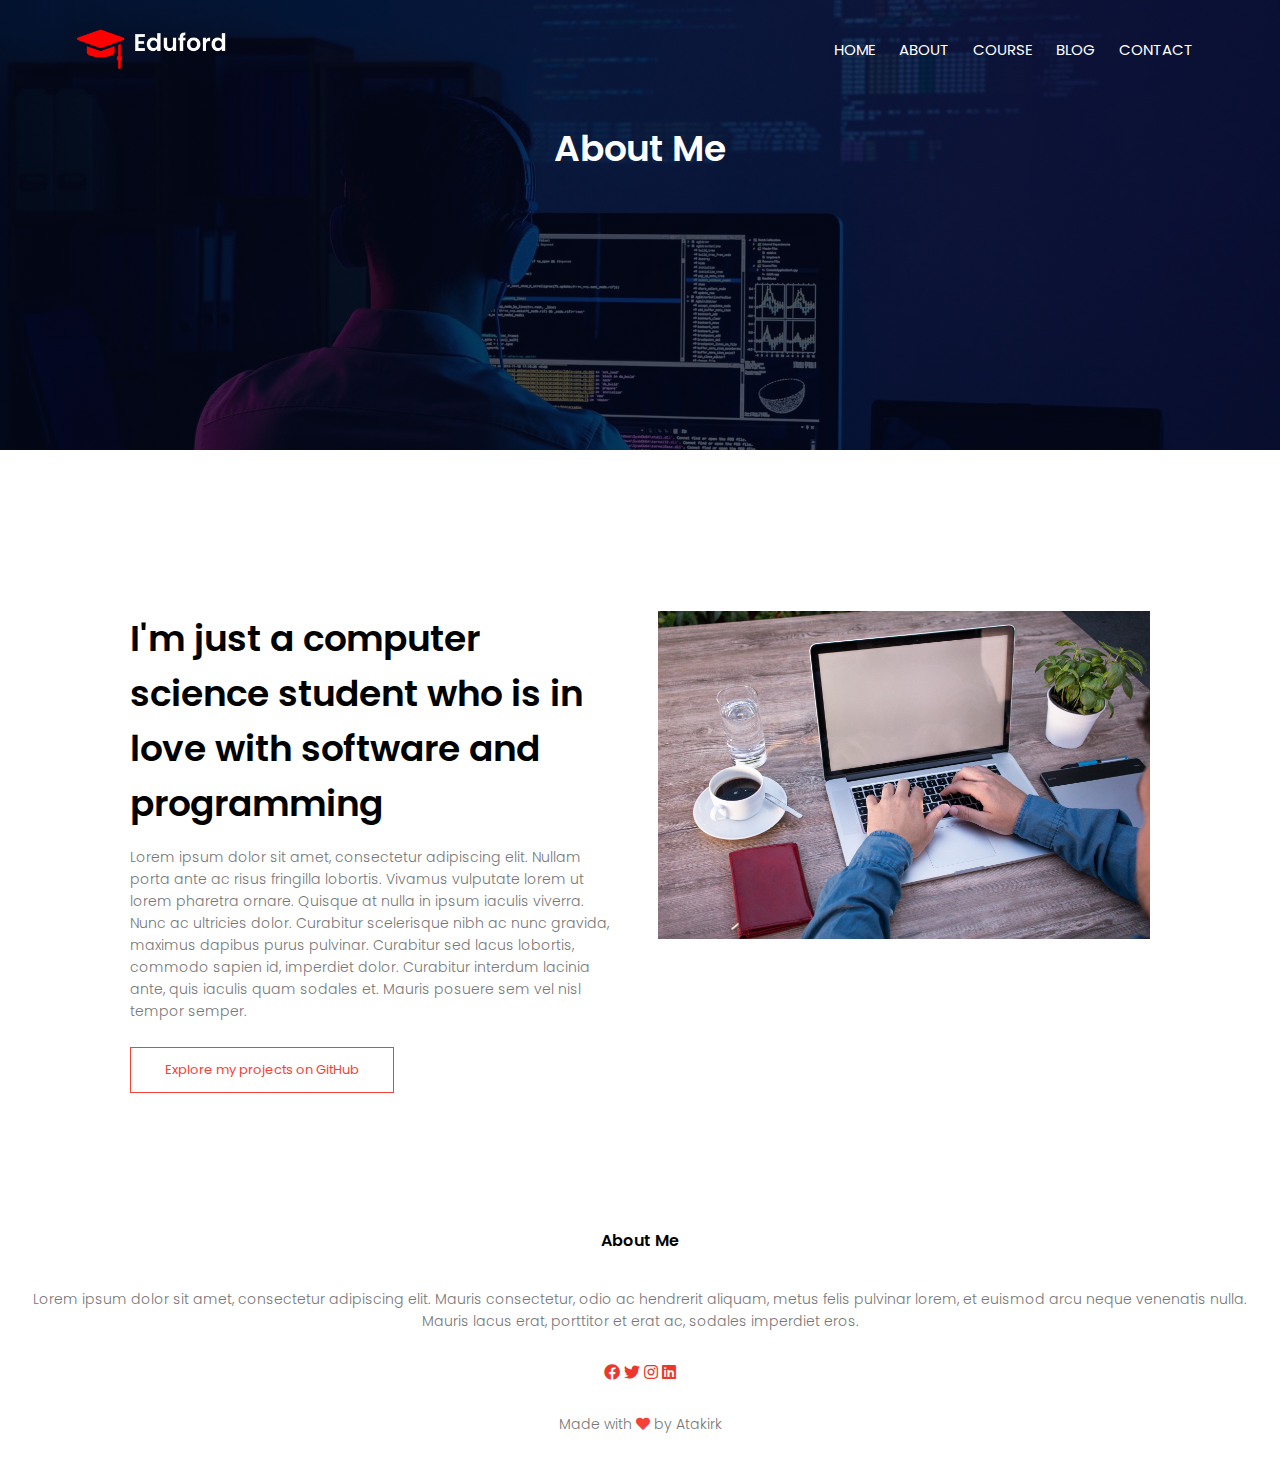
<file: about.html>
<!DOCTYPE html>
<html>
<head>
	<meta charset="utf-8">
	<meta name="viewport" content="width=device-width, initial-scale=1">
	<title>University Website Design</title>
	<link rel="stylesheet" type="text/css" href="style.css">
	<link rel="preconnect" href="https://fonts.googleapis.com">
<link rel="preconnect" href="https://fonts.gstatic.com" crossorigin>
<link href="https://fonts.googleapis.com/css2?family=Poppins:wght@100;200;300;400;600;700&display=swap" rel="stylesheet">
<link href="https://cdnjs.cloudflare.com/ajax/libs/font-awesome/5.9.0/css/all.min.css" rel="stylesheet">
</head>
<body>
	<section class="sub-header">
		<nav>
				<a href="index.html"><img src="images/logo.png"></a>
		<div class="nav-links" id="navLinks">
			<i class="fa fa-times" onclick="hideMenu()"> </i>
			<ul>
				<li><a href="index.html">HOME</a></li>
				<li><a href="about.html">ABOUT</a></li>
				<li><a href="">COURSE</a></li>
				<li><a href="">BLOG</a></li>
				<li><a href="">CONTACT</a></li>
			</ul>
		</div>
		<i class="fa fa-bars" onclick="showMenu()"></i>
		</nav>
		<h1>About Me</h1>
	</section>
	<section class="about-me">
		<div class="row">
			<div class="about-col">
				<h1>I'm just a computer science student who is in love with software and programming</h1>
				<p>Lorem ipsum dolor sit amet, consectetur adipiscing elit. Nullam porta ante ac risus fringilla lobortis. Vivamus vulputate lorem ut lorem pharetra ornare. Quisque at nulla in ipsum iaculis viverra. Nunc ac ultricies dolor. Curabitur scelerisque nibh ac nunc gravida, maximus dapibus purus pulvinar. Curabitur sed lacus lobortis, commodo sapien id, imperdiet dolor. Curabitur interdum lacinia ante, quis iaculis quam sodales et. Mauris posuere sem vel nisl tempor semper.
				</p>
				<a href="https://github.com/Atakirk2" target="blank" class="hero-btn red-btn">Explore my projects on GitHub</a>
			</div>
			<div class="about-col">
				<img src="images/developer4.jpg">
			</div>
		</div>
	</section>

<!-------Footer----------->

<section class="footer">
	<h4>About Me</h4>
	<p>Lorem ipsum dolor sit amet, consectetur adipiscing elit. Mauris consectetur, odio ac hendrerit aliquam, metus felis pulvinar lorem, et euismod arcu neque venenatis nulla. Mauris lacus erat, porttitor et erat ac, sodales imperdiet eros.</p>
	<div class="icons">
	<i class="fab fa-facebook"></i>
		<i class="fab fa-twitter"></i>
		<i class="fab fa-instagram"></i>
		<i class="fab fa-linkedin"></i>
	</div>
	<p>Made with <i class="fa fa-heart"></i> by Atakirk</p>
</section>


<!-------JavaScript for Toggle Menux------>

<script>
	var navLinks = document.getElementById("navLinks");
	function showMenu(){
		navLinks.style.right= "0";
	}
function hideMenu(){
		navLinks.style.right="-200px";
	}
</script>
</body>
</html>
</file>
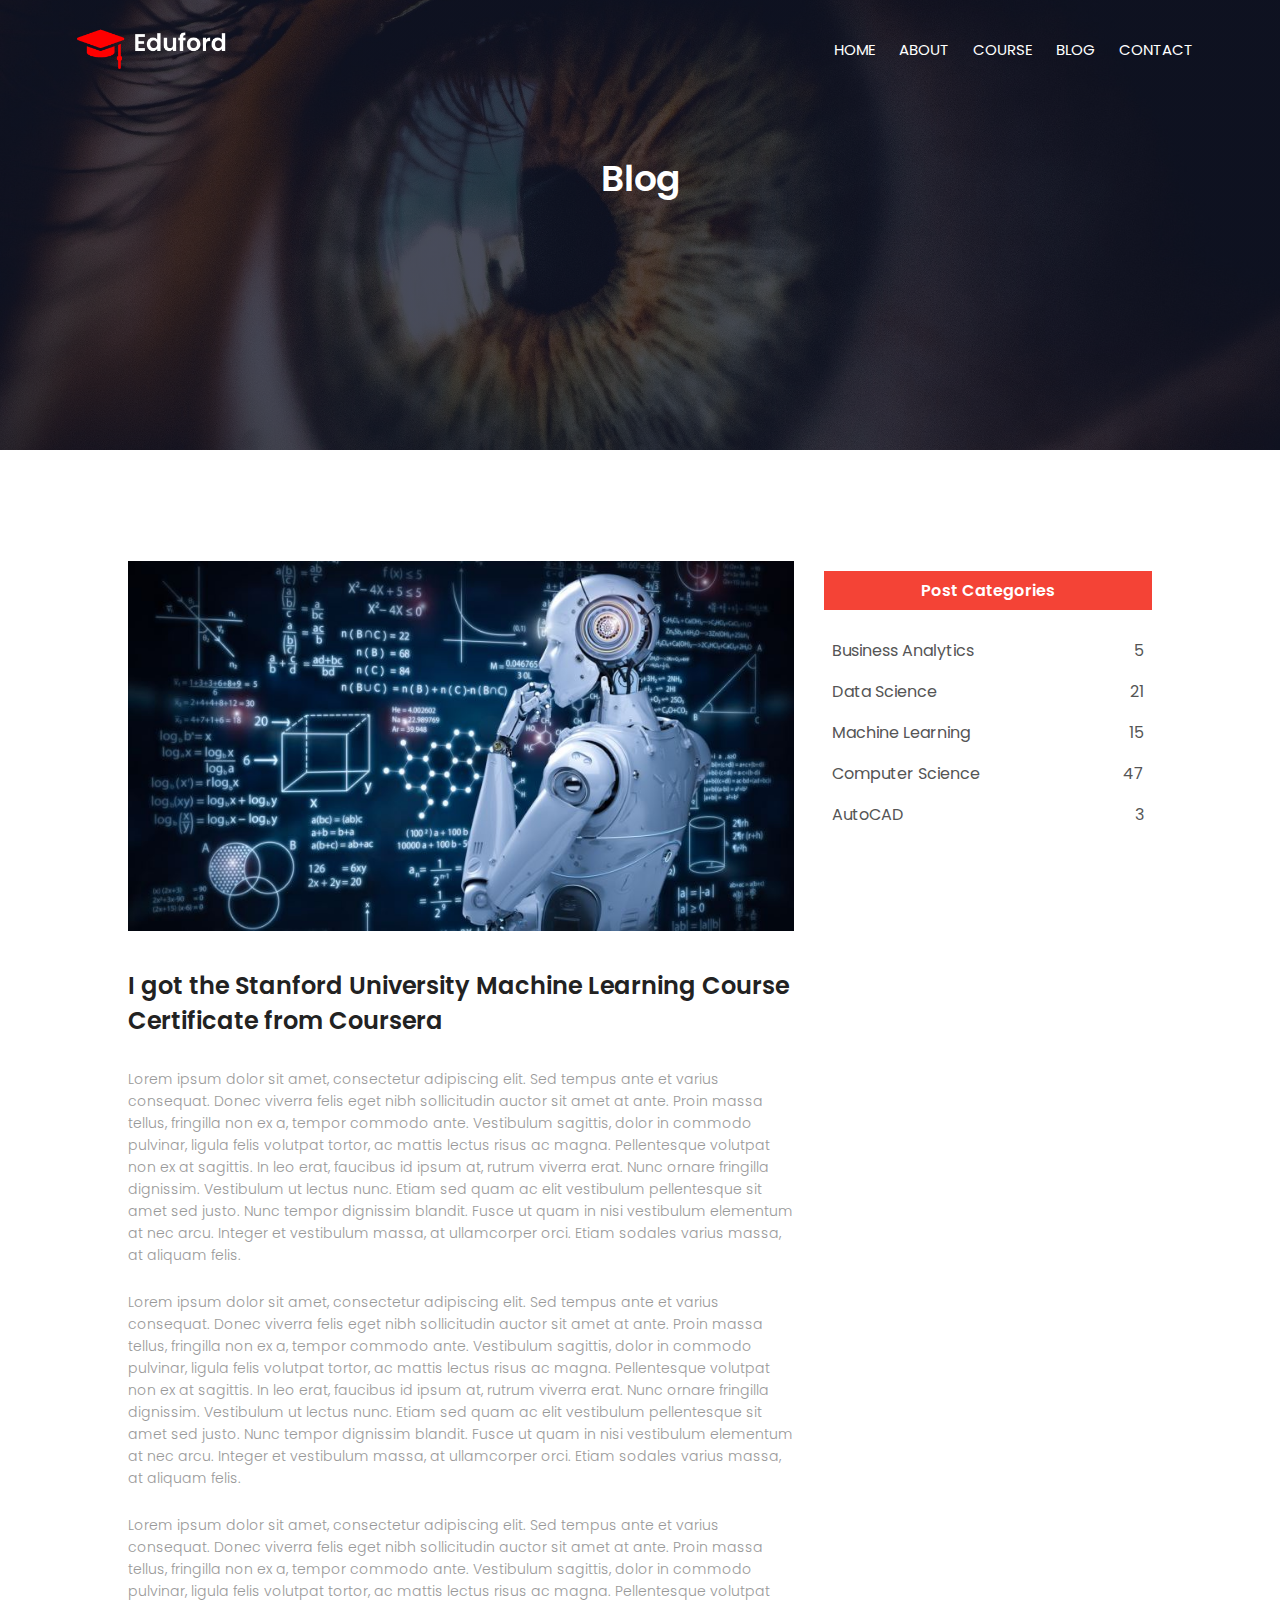
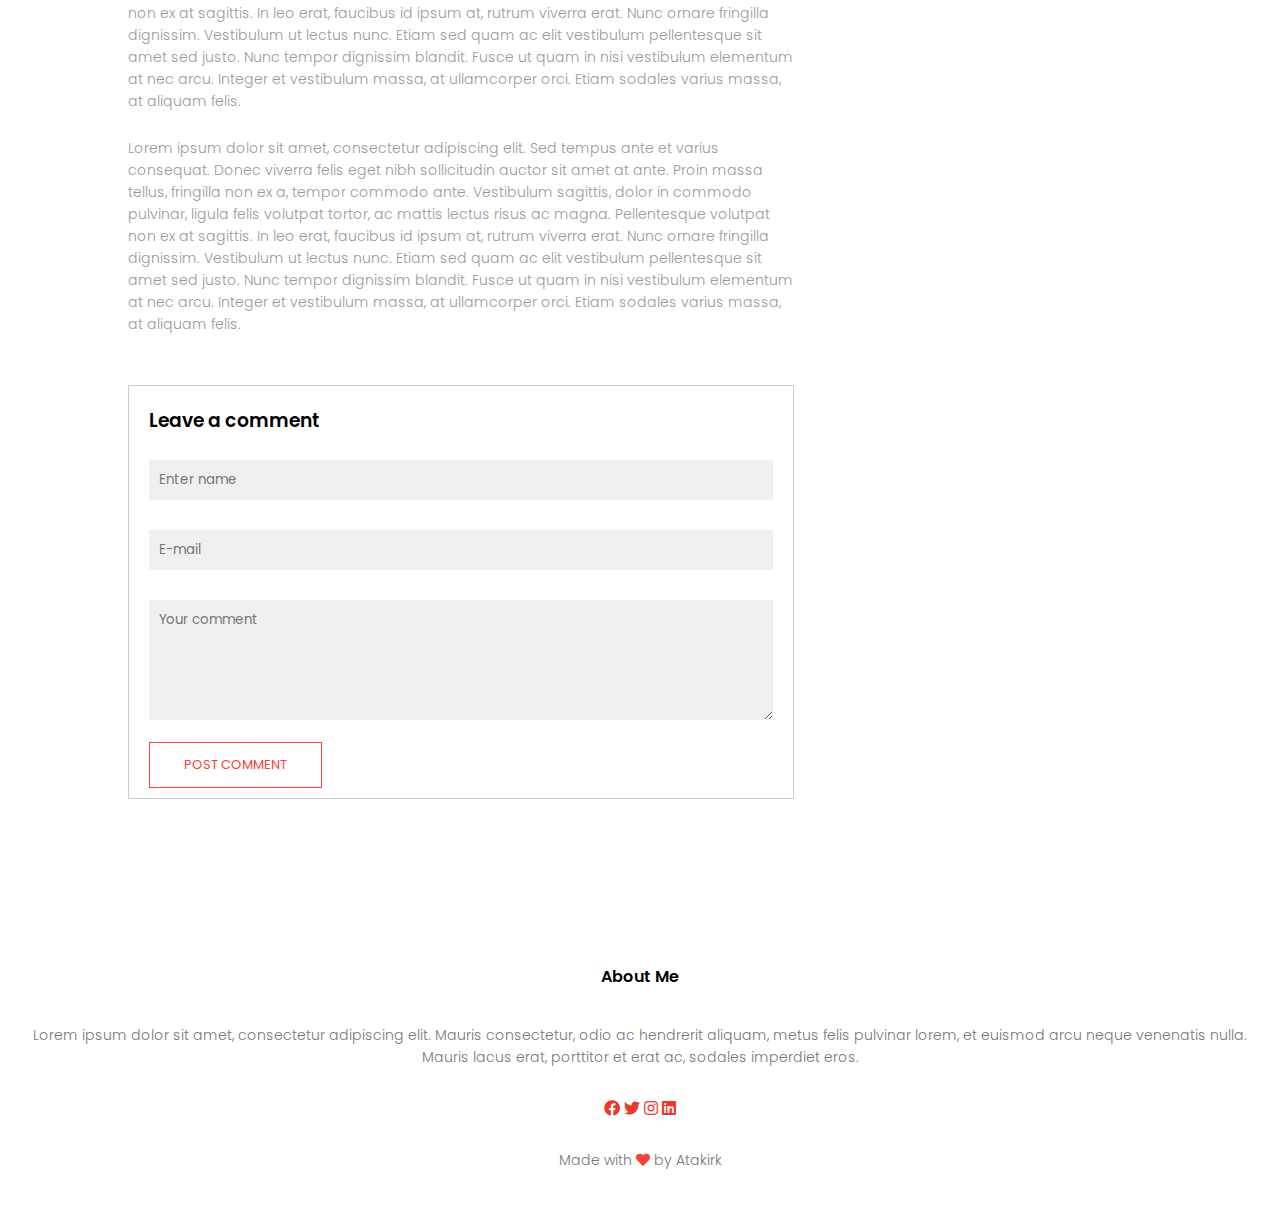
<file: blog.html>
<!DOCTYPE html>
<html>
<head>
	<meta charset="utf-8">
	<meta name="viewport" content="width=device-width, initial-scale=1">
	<title>University Website Design</title>
	<link rel="stylesheet" type="text/css" href="style.css">
	<link rel="preconnect" href="https://fonts.googleapis.com">
<link rel="preconnect" href="https://fonts.gstatic.com" crossorigin>
<link href="https://fonts.googleapis.com/css2?family=Poppins:wght@100;200;300;400;600;700&display=swap" rel="stylesheet">
<link href="https://cdnjs.cloudflare.com/ajax/libs/font-awesome/5.9.0/css/all.min.css" rel="stylesheet">
</head>
<body>
	<section class="sub-header2">
		<nav>
				<a href="index.html"><img src="images/logo.png"></a>
		<div class="nav-links" id="navLinks">
			<i class="fa fa-times" onclick="hideMenu()"> </i>
			<ul>
				<li><a href="index.html">HOME</a></li>
				<li><a href="about.html">ABOUT</a></li>
				<li><a href="">COURSE</a></li>
				<li><a href="">BLOG</a></li>
				<li><a href="">CONTACT</a></li>
			</ul>
		</div>
		<i class="fa fa-bars" onclick="showMenu()"></i>
		</nav>
		<h1>Blog</h1>
	</section>
	<!-------blog contentx------>
<section class="blog-content">
	<div class="row">
		<div class="blog-left">
<img src="images/ml.jpg">
<h2>I got the Stanford University Machine Learning Course Certificate from Coursera</h2>
<p>Lorem ipsum dolor sit amet, consectetur adipiscing elit. Sed tempus ante et varius consequat. Donec viverra felis eget nibh sollicitudin auctor sit amet at ante. Proin massa tellus, fringilla non ex a, tempor commodo ante. Vestibulum sagittis, dolor in commodo pulvinar, ligula felis volutpat tortor, ac mattis lectus risus ac magna. Pellentesque volutpat non ex at sagittis. In leo erat, faucibus id ipsum at, rutrum viverra erat. Nunc ornare fringilla dignissim. Vestibulum ut lectus nunc. Etiam sed quam ac elit vestibulum pellentesque sit amet sed justo. Nunc tempor dignissim blandit. Fusce ut quam in nisi vestibulum elementum at nec arcu. Integer et vestibulum massa, at ullamcorper orci. Etiam sodales varius massa, at aliquam felis.</p>
		<br>
		<p>Lorem ipsum dolor sit amet, consectetur adipiscing elit. Sed tempus ante et varius consequat. Donec viverra felis eget nibh sollicitudin auctor sit amet at ante. Proin massa tellus, fringilla non ex a, tempor commodo ante. Vestibulum sagittis, dolor in commodo pulvinar, ligula felis volutpat tortor, ac mattis lectus risus ac magna. Pellentesque volutpat non ex at sagittis. In leo erat, faucibus id ipsum at, rutrum viverra erat. Nunc ornare fringilla dignissim. Vestibulum ut lectus nunc. Etiam sed quam ac elit vestibulum pellentesque sit amet sed justo. Nunc tempor dignissim blandit. Fusce ut quam in nisi vestibulum elementum at nec arcu. Integer et vestibulum massa, at ullamcorper orci. Etiam sodales varius massa, at aliquam felis.</p>
		<br>
		<p>Lorem ipsum dolor sit amet, consectetur adipiscing elit. Sed tempus ante et varius consequat. Donec viverra felis eget nibh sollicitudin auctor sit amet at ante. Proin massa tellus, fringilla non ex a, tempor commodo ante. Vestibulum sagittis, dolor in commodo pulvinar, ligula felis volutpat tortor, ac mattis lectus risus ac magna. Pellentesque volutpat non ex at sagittis. In leo erat, faucibus id ipsum at, rutrum viverra erat. Nunc ornare fringilla dignissim. Vestibulum ut lectus nunc. Etiam sed quam ac elit vestibulum pellentesque sit amet sed justo. Nunc tempor dignissim blandit. Fusce ut quam in nisi vestibulum elementum at nec arcu. Integer et vestibulum massa, at ullamcorper orci. Etiam sodales varius massa, at aliquam felis.</p>
		<br>
		<p>Lorem ipsum dolor sit amet, consectetur adipiscing elit. Sed tempus ante et varius consequat. Donec viverra felis eget nibh sollicitudin auctor sit amet at ante. Proin massa tellus, fringilla non ex a, tempor commodo ante. Vestibulum sagittis, dolor in commodo pulvinar, ligula felis volutpat tortor, ac mattis lectus risus ac magna. Pellentesque volutpat non ex at sagittis. In leo erat, faucibus id ipsum at, rutrum viverra erat. Nunc ornare fringilla dignissim. Vestibulum ut lectus nunc. Etiam sed quam ac elit vestibulum pellentesque sit amet sed justo. Nunc tempor dignissim blandit. Fusce ut quam in nisi vestibulum elementum at nec arcu. Integer et vestibulum massa, at ullamcorper orci. Etiam sodales varius massa, at aliquam felis.</p>
		<div class="comment-box">
			<h3>Leave a comment</h3>
			<form  class="comment-form">
				<input type="text" placeholder="Enter name">
				<input type="email" placeholder="E-mail">
				<textarea rows="5" placeholder="Your comment"></textarea>
				<button type="submit" class="hero-btn red-btn">POST COMMENT</button>


			</form>
		</div>
</div>
<div class="blog-right">
	<h3>Post Categories</h3>
	<div>
		<span>Business Analytics</span>
		<span>5</span>
	</div>

	<div>
		<span>Data Science</span>
		<span>21</span>
	</div>


	<div>
		<span>Machine Learning</span>
		<span>15</span>
	</div>


	<div>
		<span>Computer Science</span>
		<span>47</span>
	</div>


	<div>
		<span>AutoCAD</span>
		<span>3</span>
	</div>

</div>
	</div>
</section>
	

<!-------Footer----------->

<section class="footer">
	<h4>About Me</h4>
	<p>Lorem ipsum dolor sit amet, consectetur adipiscing elit. Mauris consectetur, odio ac hendrerit aliquam, metus felis pulvinar lorem, et euismod arcu neque venenatis nulla. Mauris lacus erat, porttitor et erat ac, sodales imperdiet eros.</p>
	<div class="icons">
	<i class="fab fa-facebook"></i>
		<i class="fab fa-twitter"></i>
		<i class="fab fa-instagram"></i>
		<i class="fab fa-linkedin"></i>
	</div>
	<p>Made with <i class="fa fa-heart"></i> by Atakirk</p>
</section>


<!-------JavaScript for Toggle Menu------>

<script>
	var navLinks = document.getElementById("navLinks");
	function showMenu(){
		navLinks.style.right= "0";
	}
function hideMenu(){
		navLinks.style.right="-200px";
	}
</script>
</body>
</html>
</file>
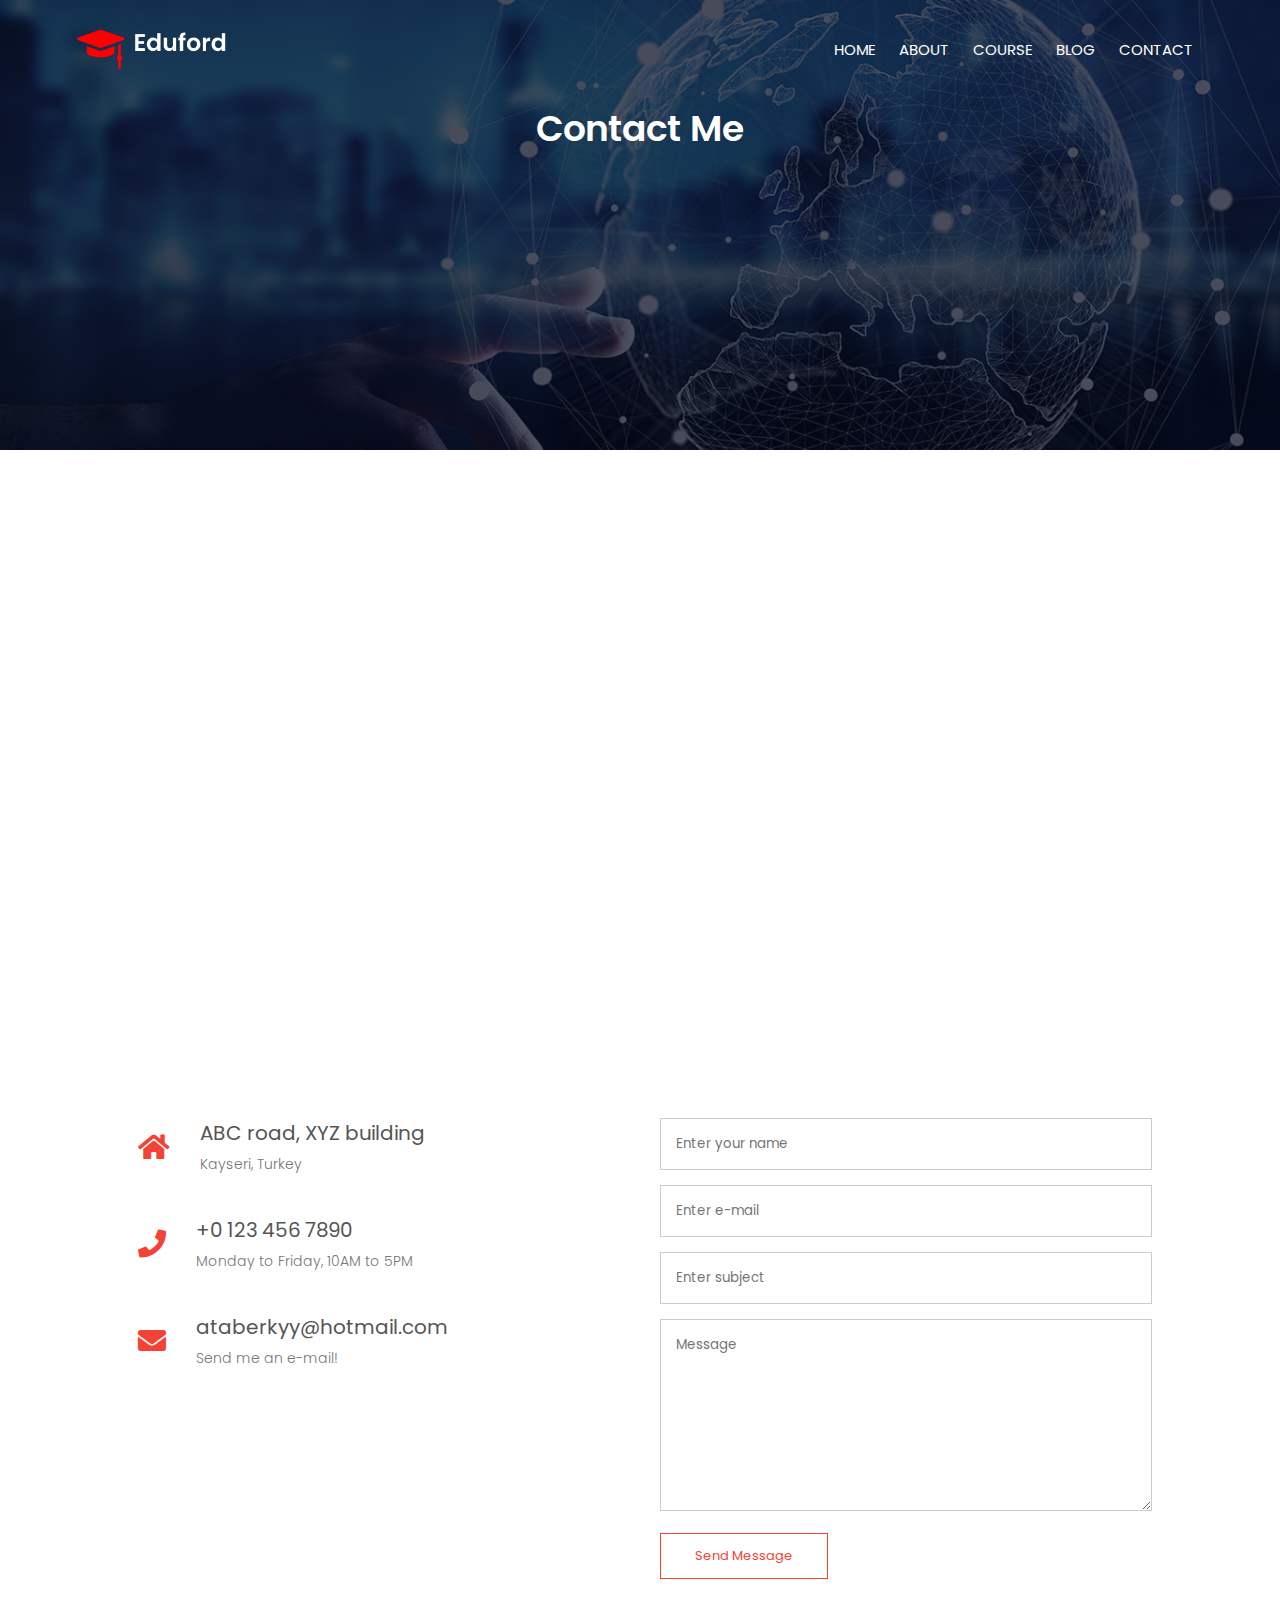
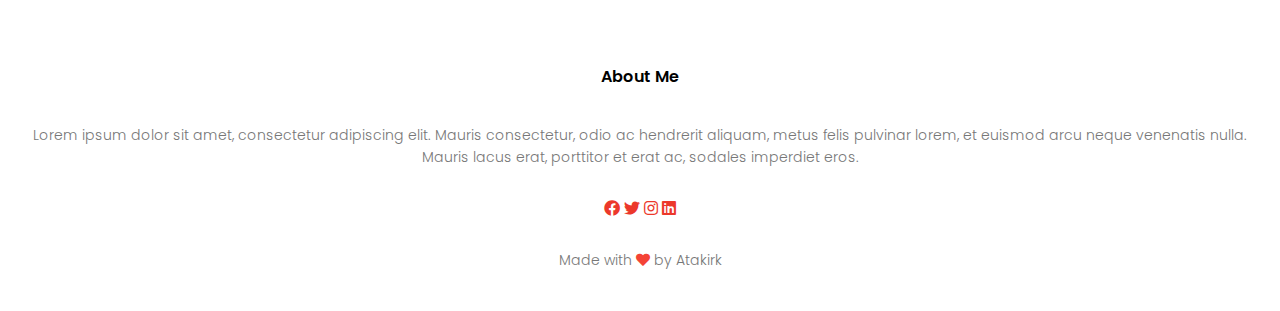
<file: contact.html>
<!DOCTYPE html>
<html>
<head>
	<meta charset="utf-8">
	<meta name="viewport" content="width=device-width, initial-scale=1">
	<title>University Website Design</title>
	<link rel="stylesheet" type="text/css" href="style.css">
	<link rel="preconnect" href="https://fonts.googleapis.com">
<link rel="preconnect" href="https://fonts.gstatic.com" crossorigin>
<link href="https://fonts.googleapis.com/css2?family=Poppins:wght@100;200;300;400;600;700&display=swap" rel="stylesheet">
<link href="https://cdnjs.cloudflare.com/ajax/libs/font-awesome/5.9.0/css/all.min.css" rel="stylesheet">
</head>
<body>
	<section class="sub-header4">
		<nav>
				<a href="index.html"><img src="images/logo.png"></a>
		<div class="nav-links" id="navLinks">
			<i class="fa fa-times" onclick="hideMenu()"> </i>
			<ul>
				<li><a href="index.html">HOME</a></li>
				<li><a href="about.html">ABOUT</a></li>
				<li><a href="course.html">COURSE</a></li>
				<li><a href="blog.html">BLOG</a></li>
				<li><a href="contact.html">CONTACT</a></li>
			</ul>
		</div>
		<i class="fa fa-bars" onclick="showMenu()"></i>
		</nav>
		<h1>Contact Me</h1>
	</section>
	<!--- contact me content --->

	<section class="location">
		<iframe src="https://www.google.com/maps/embed?pb=!1m18!1m12!1m3!1d3112.158619249762!2d35.471339950617526!3d38.73712216388101!2m3!1f0!2f0!3f0!3m2!1i1024!2i768!4f13.1!3m3!1m2!1s0x152b118c82226a79%3A0x9e5486f83ee76d46!2sAbdullah%20G%C3%BCl%20University!5e0!3m2!1str!2str!4v1647178936896!5m2!1str!2str" width="600" height="450" style="border:0;" allowfullscreen="" loading="lazy"></iframe>

	</section>
	
	<section class="contact-me">
		<div class="row">
			<div class="contact-col">
				<div>
					<i class="fa fa-home"></i>
					<span>
						<h5>
							ABC road, XYZ building
						</h5>
						<p>
							Kayseri, Turkey
						</p>

					</span>
				</div>
				<div>
					<i class="fa fa-phone"></i>
					<span>
						<h5>
							+0 123 456 7890
						</h5>
						<p>
							Monday to Friday, 10AM to 5PM
						</p>
						
					</span>
				</div>
				<div>
					<i class="fa fa-envelope"></i>
					<span>
						<h5>
							ataberkyy@hotmail.com
						</h5>
						<p>
							Send me an e-mail!
						</p>
						
					</span>
				</div>
			</div>
			<div class="contact-col">
				<form action="form-handler.php" method="post">
					<input type="text" name="name" placeholder="Enter your name" required>
					<input type="email" name="email" placeholder="Enter e-mail" required>
					<input type="text" name="subject" placeholder="Enter subject" required>
					<textarea rows="8" name="message" placeholder="Message" required></textarea>
					<button type="submit" class="hero-btn red-btn">Send Message</button>
				</form>
			</div>
		</div>

	</section>

<!-------Footer----------->

<section class="footer">
	<h4>About Me</h4>
	<p>Lorem ipsum dolor sit amet, consectetur adipiscing elit. Mauris consectetur, odio ac hendrerit aliquam, metus felis pulvinar lorem, et euismod arcu neque venenatis nulla. Mauris lacus erat, porttitor et erat ac, sodales imperdiet eros.</p>
	<div class="icons">
	<i class="fab fa-facebook"></i>
		<i class="fab fa-twitter"></i>
		<i class="fab fa-instagram"></i>
		<i class="fab fa-linkedin"></i>
	</div>
	<p>Made with <i class="fa fa-heart"></i> by Atakirk</p>
</section>


<!-------JavaScript for Toggle Menux------>

<script>
	var navLinks = document.getElementById("navLinks");
	function showMenu(){
		navLinks.style.right= "0";
	}
function hideMenu(){
		navLinks.style.right="-200px";
	}
</script>
</body>
</html>
</file>
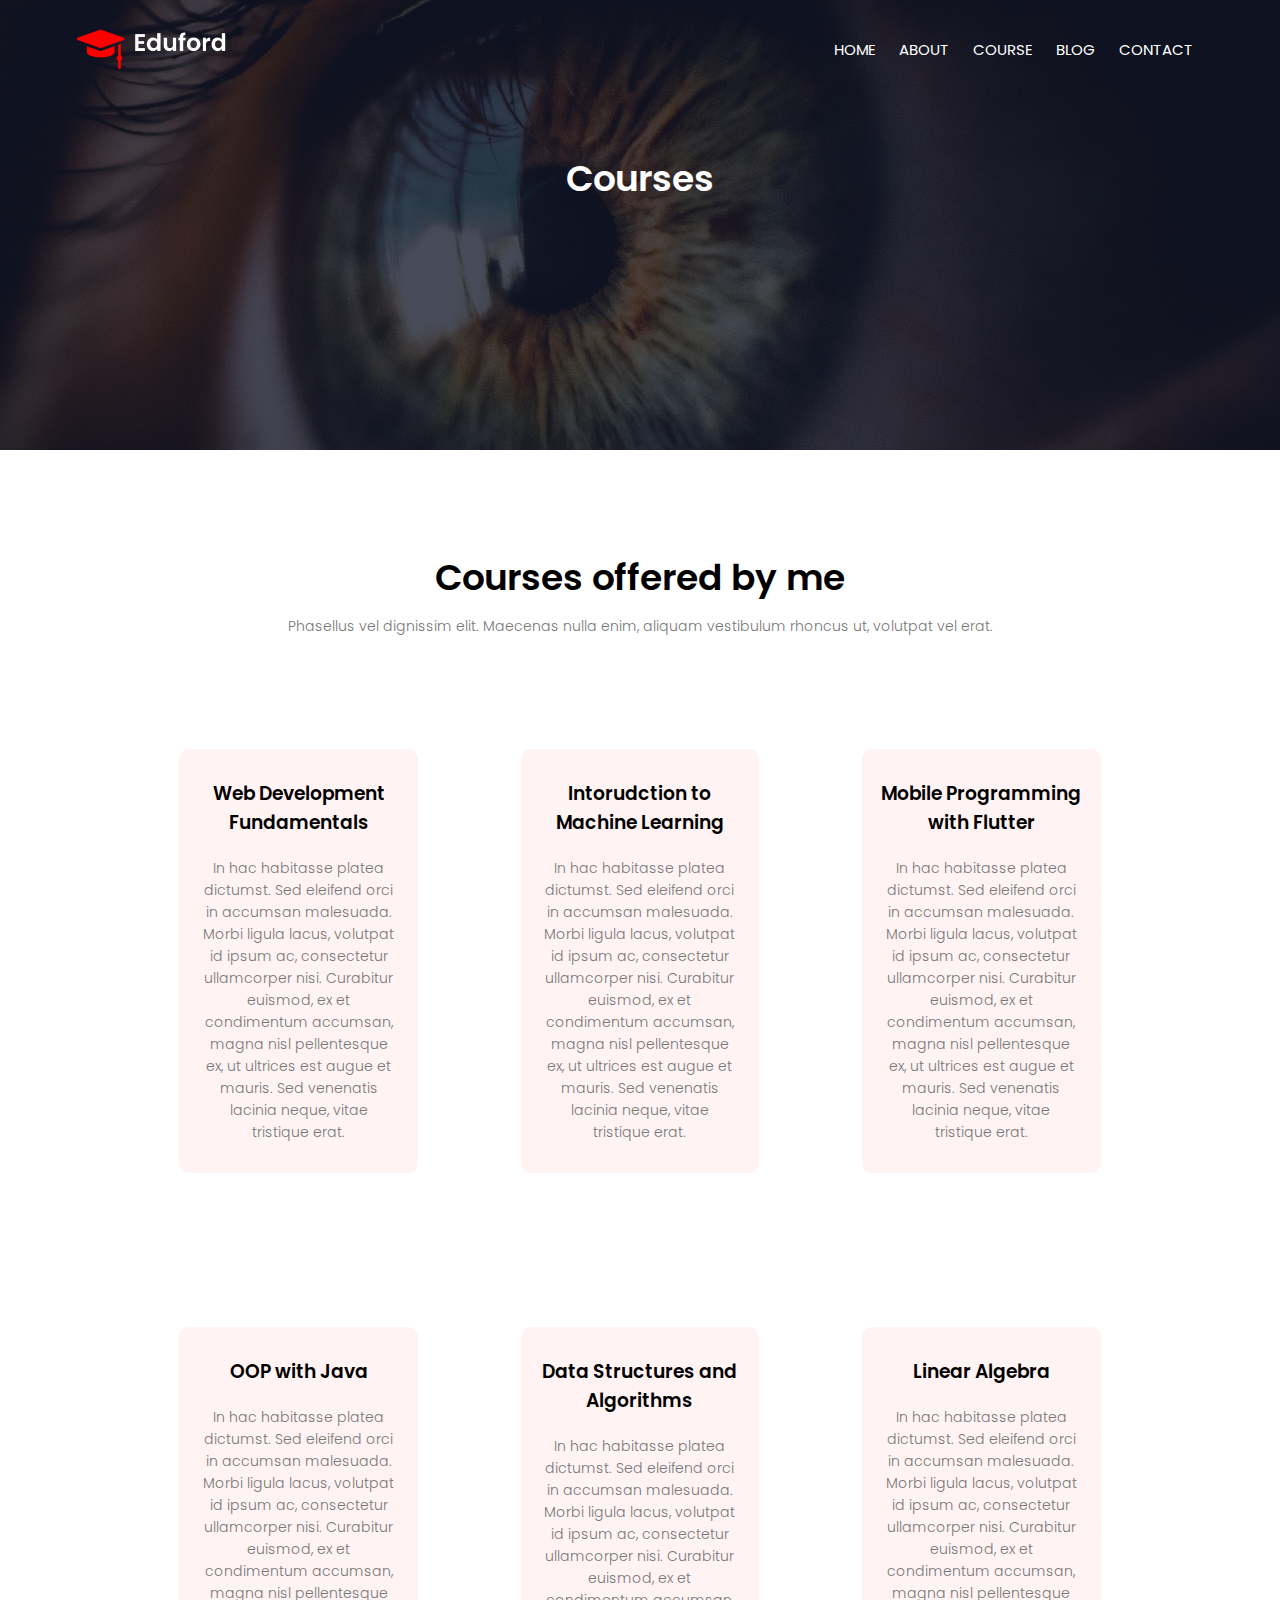
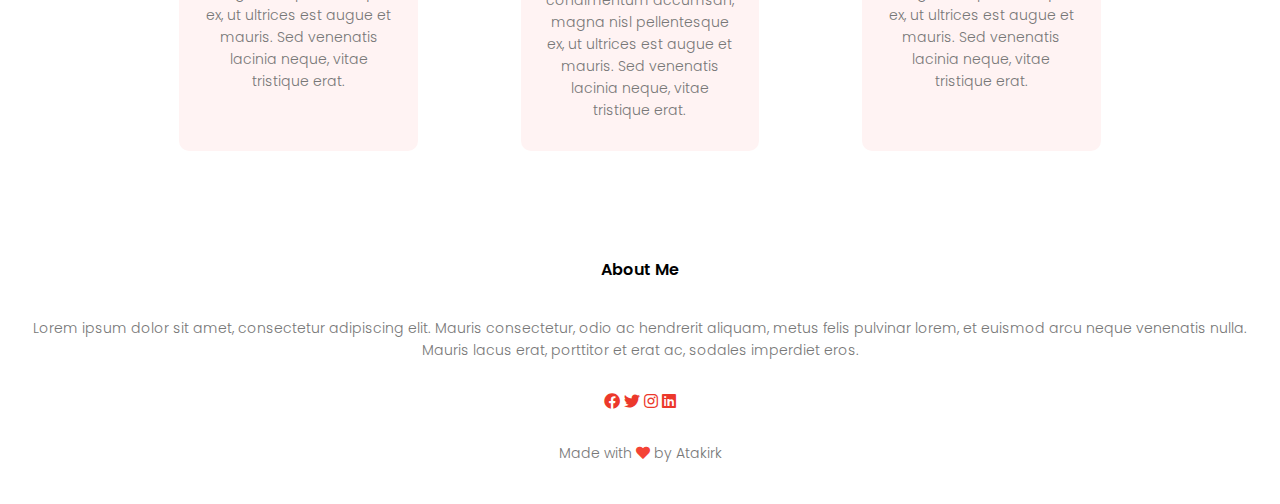
<file: course.html>
<!DOCTYPE html>
<html>
<head>
	<meta charset="utf-8">
	<meta name="viewport" content="width=device-width, initial-scale=1">
	<title>University Website Design</title>
	<link rel="stylesheet" type="text/css" href="style.css">
	<link rel="preconnect" href="https://fonts.googleapis.com">
<link rel="preconnect" href="https://fonts.gstatic.com" crossorigin>
<link href="https://fonts.googleapis.com/css2?family=Poppins:wght@100;200;300;400;600;700&display=swap" rel="stylesheet">
<link href="https://cdnjs.cloudflare.com/ajax/libs/font-awesome/5.9.0/css/all.min.css" rel="stylesheet">
</head>
<body>
	<section class="sub-header2">
		<nav>
				<a href="index.html"><img src="images/logo.png"></a>
		<div class="nav-links" id="navLinks">
			<i class="fa fa-times" onclick="hideMenu()"> </i>
			<ul>
				<li><a href="index.html">HOME</a></li>
				<li><a href="about.html">ABOUT</a></li>
				<li><a href="">COURSE</a></li>
				<li><a href="">BLOG</a></li>
				<li><a href="">CONTACT</a></li>
			</ul>
		</div>
		<i class="fa fa-bars" onclick="showMenu()"></i>
		</nav>
		<h1>Courses</h1>
	</section>

<!----------Coursesx------------->

<section class="course">
		<h1>Courses offered by me</h1>
		<p>Phasellus vel dignissim elit. Maecenas nulla enim, aliquam vestibulum rhoncus ut, volutpat vel erat.</p>
		<div class="row">
			<div class="course-column">
				<h3>Web Development Fundamentals</h3>
				<p>In hac habitasse platea dictumst. Sed eleifend orci in accumsan malesuada. Morbi ligula lacus, volutpat id ipsum ac, consectetur ullamcorper nisi. Curabitur euismod, ex et condimentum accumsan, magna nisl pellentesque ex, ut ultrices est augue et mauris. Sed venenatis lacinia neque, vitae tristique erat.</p>
			</div>
			<div class="course-column">
				<h3>Intorudction to Machine Learning</h3>
				<p>In hac habitasse platea dictumst. Sed eleifend orci in accumsan malesuada. Morbi ligula lacus, volutpat id ipsum ac, consectetur ullamcorper nisi. Curabitur euismod, ex et condimentum accumsan, magna nisl pellentesque ex, ut ultrices est augue et mauris. Sed venenatis lacinia neque, vitae tristique erat.</p>
			</div>
			<div class="course-column">
				<h3>Mobile Programming with Flutter</h3>
				<p>In hac habitasse platea dictumst. Sed eleifend orci in accumsan malesuada. Morbi ligula lacus, volutpat id ipsum ac, consectetur ullamcorper nisi. Curabitur euismod, ex et condimentum accumsan, magna nisl pellentesque ex, ut ultrices est augue et mauris. Sed venenatis lacinia neque, vitae tristique erat.</p>
			</div>
		</div>
		<div class="row">
			<div class="course-column">
				<h3>OOP with Java</h3>
				<p>In hac habitasse platea dictumst. Sed eleifend orci in accumsan malesuada. Morbi ligula lacus, volutpat id ipsum ac, consectetur ullamcorper nisi. Curabitur euismod, ex et condimentum accumsan, magna nisl pellentesque ex, ut ultrices est augue et mauris. Sed venenatis lacinia neque, vitae tristique erat.</p>
			</div>
			<div class="course-column">
				<h3>Data Structures and Algorithms</h3>
				<p>In hac habitasse platea dictumst. Sed eleifend orci in accumsan malesuada. Morbi ligula lacus, volutpat id ipsum ac, consectetur ullamcorper nisi. Curabitur euismod, ex et condimentum accumsan, magna nisl pellentesque ex, ut ultrices est augue et mauris. Sed venenatis lacinia neque, vitae tristique erat.</p>
			</div>
			<div class="course-column">
				<h3>Linear Algebra</h3>
				<p>In hac habitasse platea dictumst. Sed eleifend orci in accumsan malesuada. Morbi ligula lacus, volutpat id ipsum ac, consectetur ullamcorper nisi. Curabitur euismod, ex et condimentum accumsan, magna nisl pellentesque ex, ut ultrices est augue et mauris. Sed venenatis lacinia neque, vitae tristique erat.</p>
			</div>
		</div>
	</section>


<!-------Footer----------->

<section class="footer">
	<h4>About Me</h4>
	<p>Lorem ipsum dolor sit amet, consectetur adipiscing elit. Mauris consectetur, odio ac hendrerit aliquam, metus felis pulvinar lorem, et euismod arcu neque venenatis nulla. Mauris lacus erat, porttitor et erat ac, sodales imperdiet eros.</p>
	<div class="icons">
	<i class="fab fa-facebook"></i>
		<i class="fab fa-twitter"></i>
		<i class="fab fa-instagram"></i>
		<i class="fab fa-linkedin"></i>
	</div>
	<p>Made with <i class="fa fa-heart"></i> by Atakirk</p>
</section>


<!-------JavaScript for Toggle Menu------>

<script>
	var navLinks = document.getElementById("navLinks");
	function showMenu(){
		navLinks.style.right= "0";
	}
function hideMenu(){
		navLinks.style.right="-200px";
	}
</script>
</body>
</html>
</file>
<file: style.css>
*{
	margin: 0;
	padding: 0;
	font-family: 'Poppins', sans-serif;
}
.header{
min-height: 100vh;
width: 100%;
background-image: linear-gradient(rgba(4, 9, 30, 0.7),rgba(4, 9, 30, 0.7)),url("images/developer3.jpg");
background-position: center;
background-size: cover;
position: relative;
}

nav{
display: flex;
padding: 2% 6%;
justify-content: space-between;
align-items: center;
}
nav img{
	width: 150px;
}
.nav-links{
	flex: 1;
	text-align: right;
}
.nav-links ul li{
	list-style: none;
	padding: 8px 10px;
	display: inline-block;
	position: relative;
}
.nav-links ul li a{
	color: #fff;
	text-decoration: none;
	font-size: 15px;
}
.nav-links ul li::after{
	content: '';
	width: 0%;
	height: 2px;
	background: #f44336;
	display: block;
	margin: auto;
	transition: 0.6s;
}
.nav-links ul li:hover::after{
width: 100%;
}
.text-box{
	color: #fff;
	position: absolute;
	width: 90%;
	top: 50%;
	left: 50%;
	transform: translate(-50%,-50%);
	text-align: center;

}
.text-box h1{
	font-size: 62px;
}
.text-box p{
	font-size: 14px;
	color: #fff;
	margin: 10px 0px 40px;
}
.hero-btn{
	color: #fff;
	font-size: 13px;
	padding: 12px 34px;
	display: inline-block;
	text-decoration: none;
	position: relative;
	border: 1px solid #fff;
	background: transparent;
	cursor: pointer;
}
.hero-btn:hover{
	background: #f44336;
	transition: 1s;
	border: 1px solid #f44336;
}

nav .fa{
	display: none;
}

@media(max-width:700px){
	.text-box h1{
	font-size: 20px;
}


.nav-links ul li{
display: block;
}

.nav-links{
	position: fixed;
	background: #f44336;
	height: 100vh;
	width: 200px;
	z-index: 2;
	top: 0px;
	right: -200px;
	text-align: left;
	transition: 1s;
}

nav .fa{
	display: block;
	color: #fff;
	margin: 10px;
	font-size: 22px;
	cursor: pointer;

}
.nav-links ul{
	margin: 30px;
}
}


/* Courses */

.course{
	margin: auto;
	width: 80%;
	text-align: center;
	padding-top: 100px;
}
h1{
	font-size: 36px;
	font-weight: 600;
}
p{
	color: #777;
	font-size: 14px;
	font-weight: 300;
	line-height: 22px;
	padding: 10px;
}
.row{
	margin-top: 5%;
	display: flex;
	justify-content: space-between;
}
.course-column{
	flex-basis: 31%;
	background: #fff3f3;
	border-radius: 10px;
	margin: 5%;
	padding: 20px 12px;
	box-sizing: border-box;
	transition: 0.5s;
}
h3{
	text-align: center;
	font-weight: 600;
	margin: 10px 0;
}
.course-column:hover{
	box-shadow: 0 0 20px 0px rgba(0, 0, 0, 0.3);
	cursor: pointer;
}
@media(max-width: 700px){
	.row{
flex-direction: column;
}
}

/*   HOBBIES */

.hobbies{
	width: 80%;
	margin: auto;
	text-align: center;
	padding-top: 50px;
}

.hobby-column{
	flex-basis: 32%;
	border-radius: 10px;
	margin-bottom: 30px;
	position: relative;
	overflow: hidden;
}
.hobby-column img{
	width: 100%;
	display: block;
}
.layer{
	background: transparent;
	height: 100%;
	width: 100%;
	position: absolute;
	top: 0;
	left: 0;
	transition: 0.5s;
}
.layer:hover{
	background: rgba(226, 0, 0, 0.5);
}
.layer h3{
	width: 100%;
	font-weight: 500;
	color: #fff;
	font-size: 26px;
	bottom: 0;
	left: 50%;
	transform: translateX(-50%);
	position: absolute;
	opacity: 0;
	transition: 0.5s;
	text-align: center;

}
.layer:hover h3{
	bottom: 49%;
	opacity: 1;
}

/* FACILITY  */

.facilities{
	width: 80%;
	margin: auto;
	text-align: center;
	padding-top: 100px;
}
.facility-col{
	flex-basis: 31%;
	border-radius: 10px;
	margin-bottom: 5%;
	text-align: left;
}
.facility-col img{
	width: 100%;
	border-radius: 10px;
}
.facility-col p{
	padding: 0;
	text-align: center;
	display: block;
	padding-bottom: 40px;
}
.facility-col h3{
	margin-top: 16px;
	margin-bottom: 15px;
	text-align: center;
}

/* References */

.references{
	width: 80%;
	margin: auto;
	padding-top: 100px;
	text-align: center;
}
.ref-col{
	flex-basis: 44%;
	border-radius: 10px;
	margin-bottom: 5%;
	text-align: left;
	background: #fff3f3;
	padding: 25px;
	cursor: pointer;
	display: flex;
}
.ref-col img{
	height: 50px;
	margin-left: 5px;
	border-radius: 50%;
	margin-right: 30px;
}
.ref-col p{
	padding: 0;
}
.ref-col h3{
	margin-top: 15px;
	text-align: left;
}
.ref-col .fa{
	color: #f44336;
}
@media(max-width: 700px){
	.ref-col img{
		margin-left: 0px;
		margin-right: 15px;
	}
}

/* CALL TO ACTION */

.cta{
	margin: 100px auto;
	width: 80%;
	background-image: linear-gradient(rgba(0, 0, 0, 0.7),rgba(0, 0, 0, 0.7)),url(images/banner2.jpg);
	background-position: center;
	background-size: cover;
	border-radius: 10px;
	text-align: center;
	padding: 100px 0;
}
.cta h1{
	color: #fff;
	margin-bottom: 40px;
	padding: 0;
}

@media(max-width: 700px){

	.cta h1{
		font-size: 24px;
	}
}

/* footer */


.footer{
	width: 100%;
	text-align: center;
	padding: 30px 0;
}
.footer h4{
	margin-bottom: 25px;
	margin-top: 25px;
	font-weight: 600;
}
.icons{
	color: #ec382b;
	margin: 0 13px;
	cursor: pointer;
	padding: 18px 0;
}
.fa-heart{
	color: #f44336;
}

/* ABOUT US PAGE */


.sub-header{
	height: 50vh;
	width: 100%;
	background-image: linear-gradient(rgba(4,9,30,0.7),rgba(4,9,30,0.7)), url("images/developer1.jpg");
	background-position: center;
	background-size: cover;
	text-align: center;
	color: #fff;
}
.sub-header3{
	height: 50vh;
	width: 100%;
	background-image: linear-gradient(rgba(4,9,30,0.7),rgba(4,9,30,0.7)), url("images/blog.png");
	background-position: center;
	background-size: cover;
	text-align: center;
	color: #fff;
}
.sub-header4{
	height: 50vh;
	width: 100%;
	background-image: linear-gradient(rgba(4,9,30,0.7),rgba(4,9,30,0.7)), url("images/contact.jpg");
	background-position: center;
	background-size: cover;
	text-align: center;
	color: #fff;
}
.sub-header h1{
	margin-top: 20px;
}
.about-me{
	width: 80%;
	margin: auto;
	padding-top: 80px;
	padding-bottom: 50px;
}
.about-col{
	flex-basis: 48%;
	padding: 30px 2px;
}
.about-col img{
	width: 100%;
}
.about-col h1{
	padding-top: 0px;
}
.about-col p{
	padding: 15px 0 25px;
}
.red-btn{
	border:1px solid #f44336;
	background: transparent;
	color: #f44336;
	transition: 0.5s;
}
.red-btn:hover{
	color: #fff;
}
.sub-header2{
	height: 50vh;
	width: 100%;
	background-image: linear-gradient(rgba(4,9,30,0.7),rgba(4,9,30,0.7)), url("images/eye.jpg");
	background-position: center;
	background-size: cover;
	text-align: center;
	color: #fff;
}
.sub-header2 h1{
	padding-top: 50px;
}
/*blog content  xx*/
.blog-content{
	width: 80%;
	margin: auto;
	padding: 60px 0;
}
.blog-left{
	flex-basis: 65%;
}
.blog-left img{
	width: 100%;
}
.blog-left h2{
	color: #222;
	font-weight: 600;
	margin: 30px 0;
}
.blog-left p{
	color: #999;
	padding: 0;
}
.blog-right{
	flex-basis: 32%;
}
.blog-right h3{
	background: #f44336;
	color: #fff;
	padding: 7px 0;
	font-size: 16px;
	margin-bottom: 20px;
}
.blog-right div{
display: flex;
align-items: center;
justify-content: space-between;
color: #555;
padding: 8px;
box-sizing: border-box;

}
.comment-box{
	border: 1px solid #ccc;
	margin: 50px 0;
	padding: 10px 20px;
}
.comment-box h3{
	text-align: left;
}
.comment-form input, .comment-form textarea{
	width: 100%;
	padding: 10px;
	margin: 15px 0;
	box-sizing: border-box; 
	border: none;
	outline: none;
	background-color: #f0f0f0;
}

/*contact me page */

.location{
	width: 80%;
	margin: auto;
	padding: 80px 0;
}

.location iframe{
	width: 100%;
}
.contact-me{
	width: 80%;
	margin: auto;
}
.contact-col{
	flex-basis: 48%;
	margin-bottom: 30px;
}
.contact-col div{
	display: flex;
	align-items: center;
	margin-bottom: 40px;
}
.contact-col div .fa{
	font-size: 28px;
	color: #f44336;
	margin: 10px;
	margin-right: 30px;


}
.contact-col div p{
	padding: 0;
}
.contact-col div h5{
	font-size: 20px;
	margin-bottom: 5px;
	color: #555;
	font-weight: 400;

}
.contact-col input, .contact-col textarea{
	width: 100%;
	padding: 15px;
	margin-bottom: 15px;
	outline: none;
	border: 1px solid #ccc;
	box-sizing: border-box;
}
.logo{
	width: 200px;
}
</file>
